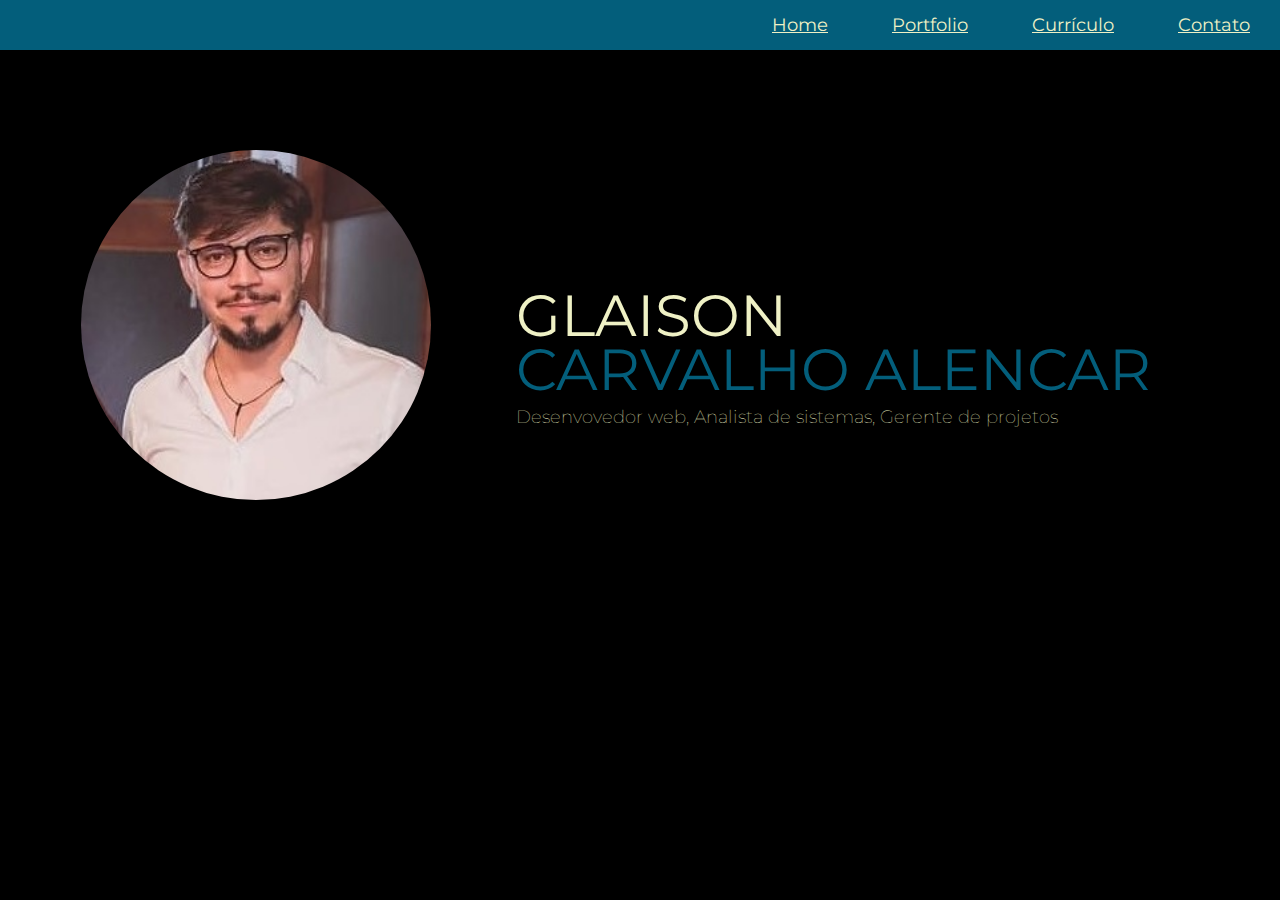
<file: index.html>
<!DOCTYPE html>

<html>

	<head>
		<title>Glaison alencar - Portfolio Online</title>

		<meta charset="utf-8">
		 <meta name="viewport" content="width=device-width, initial-scale=1.0" />
		<link rel="stylesheet" href="css/styles.css">
		<link href="https://fonts.googleapis.com/css2?family=Montserrat:ital,wght@0,400;1,100&display=swap" rel="stylesheet">
		<script type="text/javascript" src="js/scripts.js"></script>

	</head>


	<body>

			<div id="navigation" class="navigation">
				<ul>
					 <li> <a href="index.html"> Home</a></li> 
					<li>  <a href="portfolio.html"> Portfolio</a></li> 
					<li> <a href="curriculo.html">Currículo</a></li> 
					 <li> <a href="contato.html"> Contato</a></li> 
					 <li id="threeline-icon" class="threeline-icon" onclick="openNav()"> &#9776;</li>					
				</ul>
			</div>

			<div class="capa">

				<div class="profile-pic"> 
					<img src="img/glaison-profile.jpg" alt="Foto de Glaison Alencar">
				</div>
				
				<div class="profile-title"> 
					<h1>Glaison <span>Carvalho Alencar </span> </h1>
					<h2>Desenvovedor web, Analista de sistemas, Gerente de projetos</h2>
				</div>


			</div>


		

	</body>

</html>
</file>
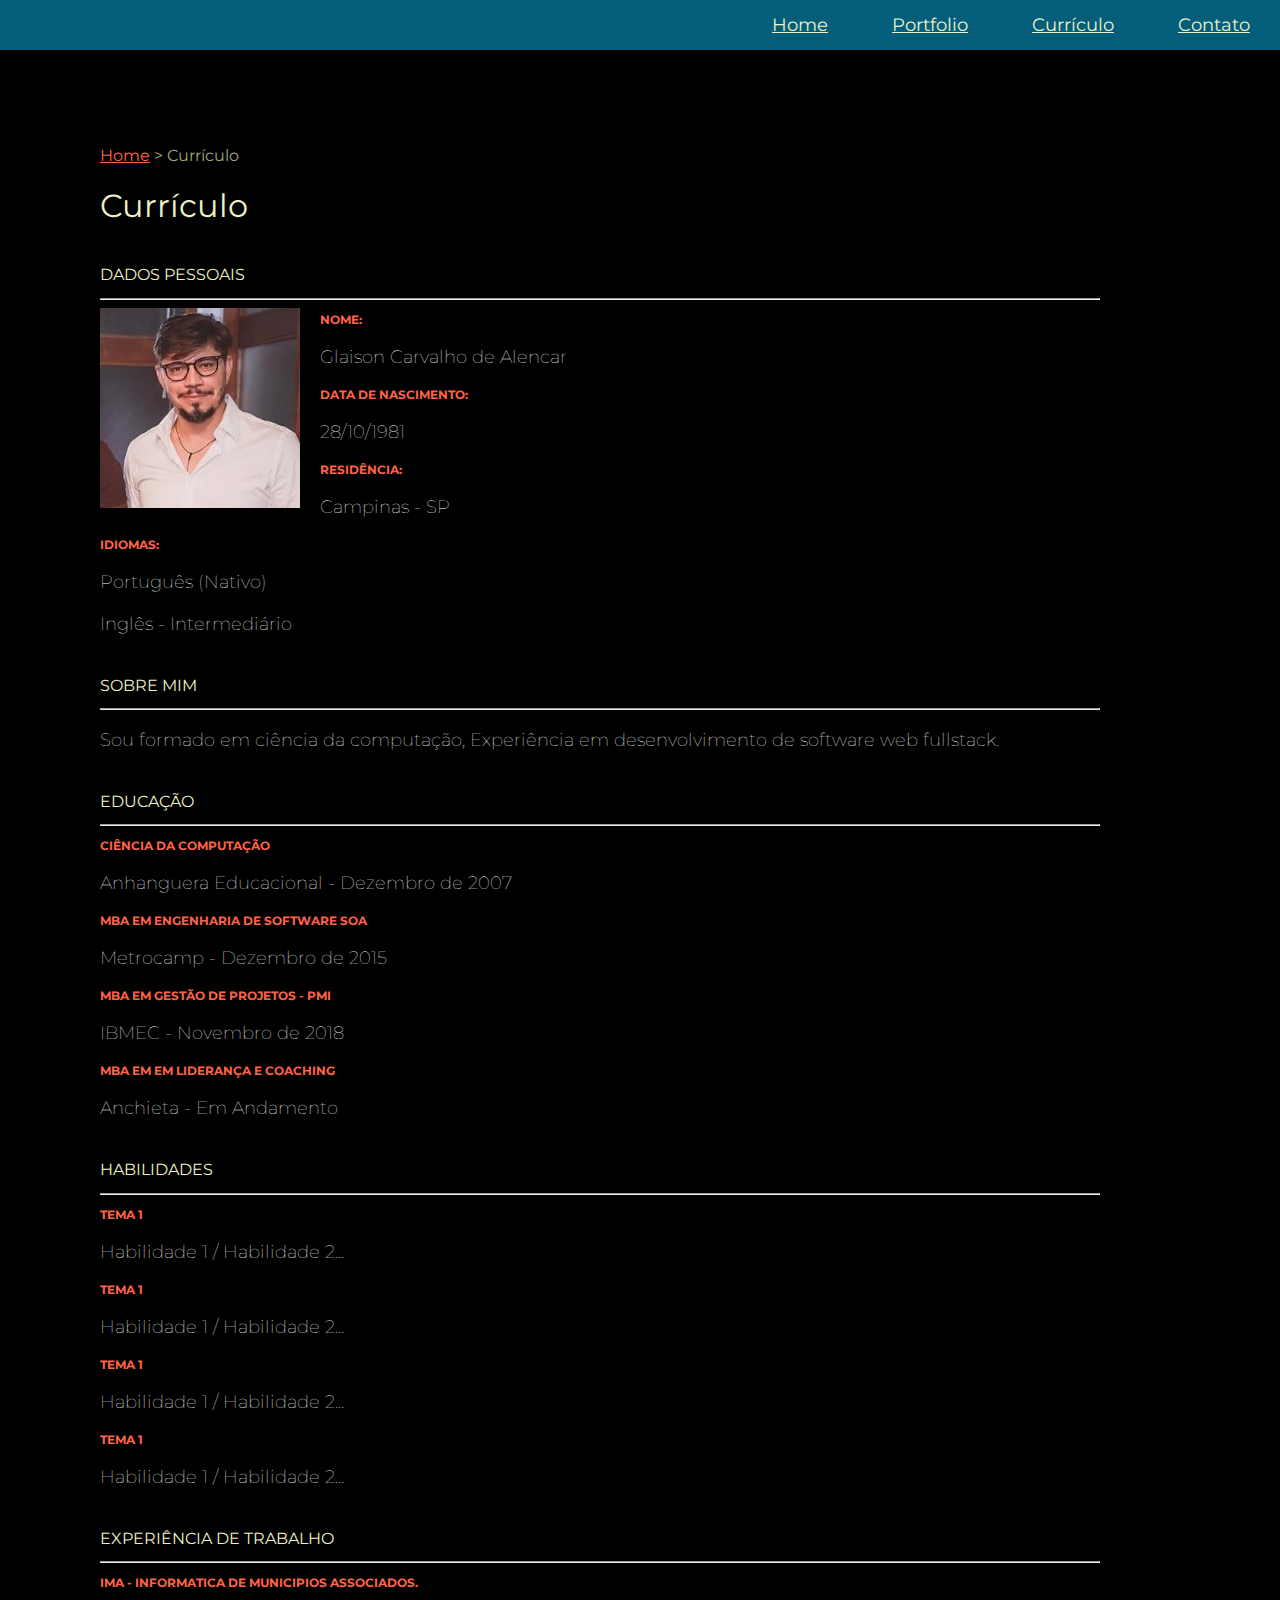
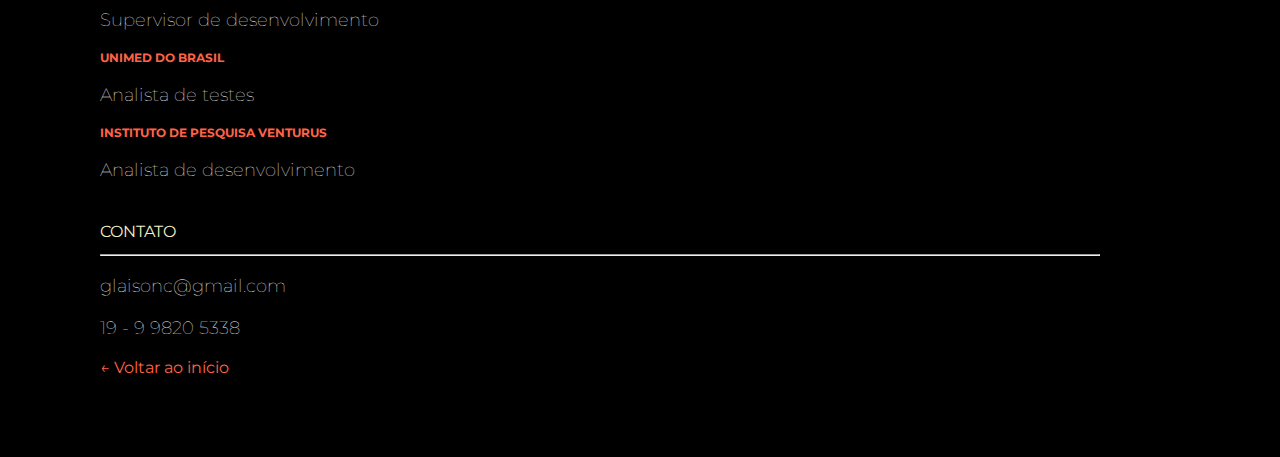
<file: curriculo.html>
<!DOCTYPE html>

<html>

	<head>
		<title>Currículo - Glaison Alencar</title>

		<meta charset="utf-8">
		 <meta name="viewport" content="width=device-width, initial-scale=1.0" />
		<link rel="stylesheet" href="css/styles.css">
		<link href="https://fonts.googleapis.com/css2?family=Montserrat:ital,wght@0,400;1,100&display=swap" rel="stylesheet">
		<script type="text/javascript" src="js/scripts.js"></script>

	</head>


	<body>

		<div id="navigation" class="navigation">
			<ul>
				 <li> <a href="index.html"> Home</a></li> 
				<li>  <a href="portfolio.html"> Portfolio</a></li> 
				<li> <a href="curriculo.html">Currículo</a></li> 
				 <li> <a href="contato.html"> Contato</a></li> 
				 <li id="threeline-icon" class="threeline-icon" onclick="openNav()"> &#9776;</li>					
			</ul>
		</div>
			
			
			<div class="main">
								
				<ul class="caminho">
					<li><a href="index.html"> Home </a> </li>
					<li>></li>
					<li>Currículo</li>
				</ul>



				<h1>Currículo</h1>

					
					<h2>Dados Pessoais</h2>
					<hr>

					<img class="cv-pic" src="img/glaison-profile.jpg" alt="Foto de Ivan Gomes">

						<h3>Nome:</h3>

							<p>Glaison Carvalho de Alencar</p>

						<h3>Data de Nascimento:</h3>

							<p>28/10/1981</p>

						<h3>Residência:</h3>

							<p>Campinas - SP</p>

						<h3 style="clear: left;" >Idiomas:</h3>

							<p>Português (Nativo)</p>
							<p>Inglês - Intermediário</p>
									
					
					<h2>Sobre Mim</h2>
					<hr>

							<p>Sou formado em ciência da computação, Experiência em desenvolvimento de software web fullstack.</p>

					<h2>Educação</h2>
					<hr>

						<h3>Ciência da Computação</h3>

							<p>Anhanguera Educacional - Dezembro de 2007	</p>

						<h3>MBA em Engenharia de Software SOA</h3>

							<p>Metrocamp - Dezembro de 2015</p>

						<h3>MBA em Gestão de Projetos - PMI	</h3>

							<p> IBMEC - Novembro de 2018</p>

							<h3>MBA em em Liderança e coaching	</h3>

							<p>Anchieta  - Em Andamento</p>

					
					<h2>Habilidades</h2>
					<hr>

						<h3>Tema 1</h3>

							<p>Habilidade 1 / Habilidade 2...</p>

						<h3>Tema 1</h3>

							<p>Habilidade 1 / Habilidade 2...</p>

						<h3>Tema 1</h3>

							<p>Habilidade 1 / Habilidade 2...</p>

						<h3>Tema 1</h3>

							<p>Habilidade 1 / Habilidade 2...</p>

					
					<h2>Experiência de Trabalho</h2>
					<hr>

						<h3>IMA - Informatica de Municipios Associados.</h3>

							<p>Supervisor de desenvolvimento</p>

						<h3>Unimed do Brasil</h3>

							<p>Analista de testes</p>

						<h3>Instituto de pesquisa Venturus</h3>

							<p>Analista de desenvolvimento</p>

						


					<h2>Contato</h2>
					<hr>

							<p>glaisonc@gmail.com</p>
							<p>19 - 9 9820 5338</p>


							<a class="back-link" href="index.html"> &larr; Voltar ao início<a></a>


			</div>

				

	</body>

</html>
</file>
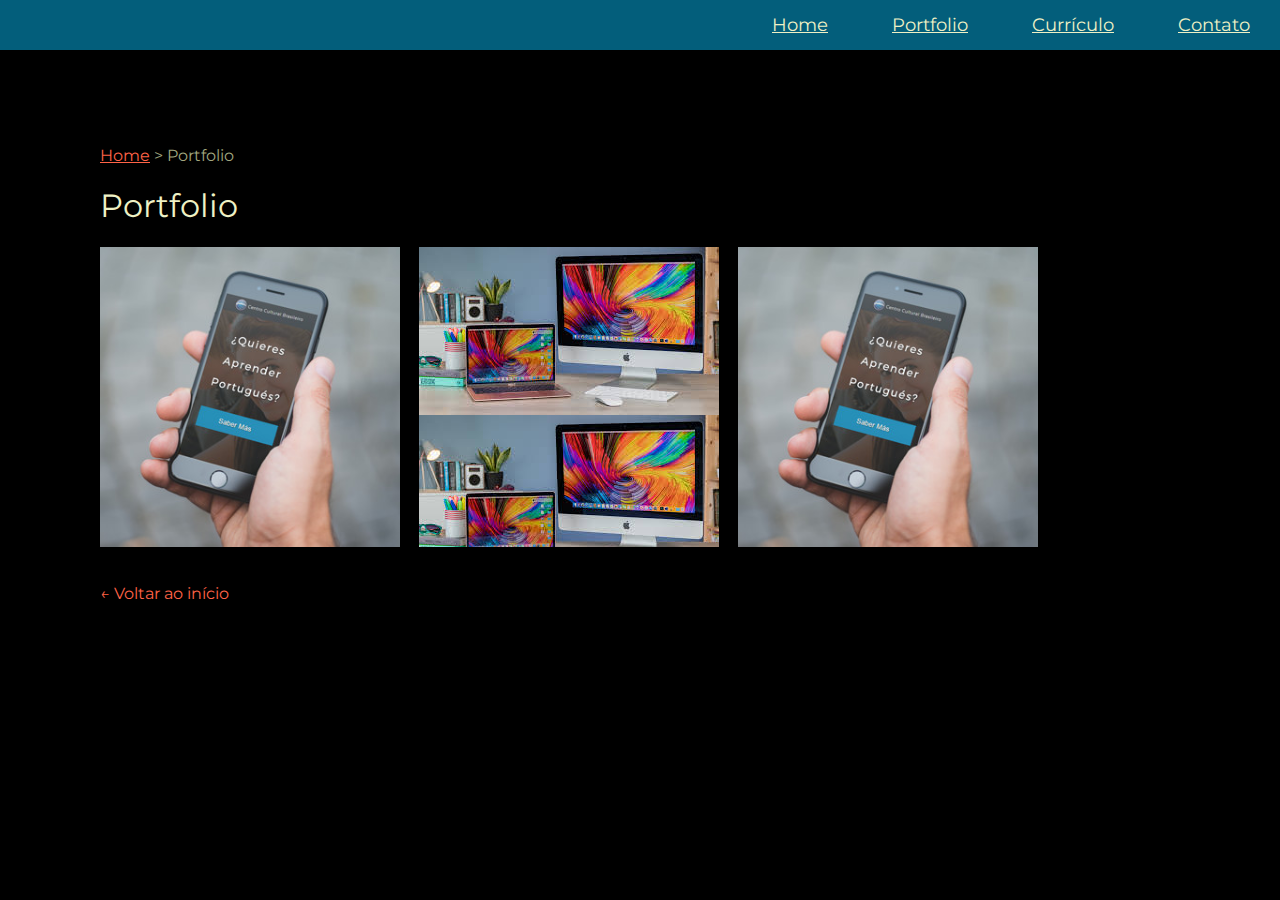
<file: portfolio.html>
<!DOCTYPE html>

<html>

	<head>
		<title>Portfolio - Glaison Alencar</title>

		<meta charset="utf-8">
		 <meta name="viewport" content="width=device-width, initial-scale=1.0" />
		<link rel="stylesheet" href="css/styles.css">
		<link href="https://fonts.googleapis.com/css2?family=Montserrat:ital,wght@0,400;1,100&display=swap" rel="stylesheet">
		<script type="text/javascript" src="js/scripts.js"></script>


	</head>


	<body>


		<div id="navigation" class="navigation">
			<ul>
				 <li> <a href="index.html"> Home</a></li> 
				<li>  <a href="portfolio.html"> Portfolio</a></li> 
				<li> <a href="curriculo.html">Currículo</a></li> 
				 <li> <a href="contato.html"> Contato</a></li> 
				 <li id="threeline-icon" class="threeline-icon" onclick="openNav()"> &#9776;</li>					
			</ul>
		</div>
						
			<div class="main">
				
				
				<ul class="caminho">
					<li><a href="index.html"> Home </a> </li>
					<li>></li>
					<li>Portfolio</li>
				</ul>

				<h1>Portfolio</h1>
					
						<div style="background-image: url('img/ccb.jpg');" class="miniatura">
							<a href="webdesign-ccb.html">
								<div class="black-box">
									<div class="back-box-text">
										<h1>testes</h1>
										<h2>Web Desing</h2>
									</div>
								</div>						
							</a>
						</div>
						

					<div style="background-image: url('img/mc.jpg');" class="miniatura">
					</div>


					<div  style="background-image: url('img/ccb.jpg');" class="miniatura">
					</div>





<p></p>

<a class="back-link" href="index.html"> &larr; Voltar ao início<a></a>

			</div>	

			

	</body>

</html>
</file>
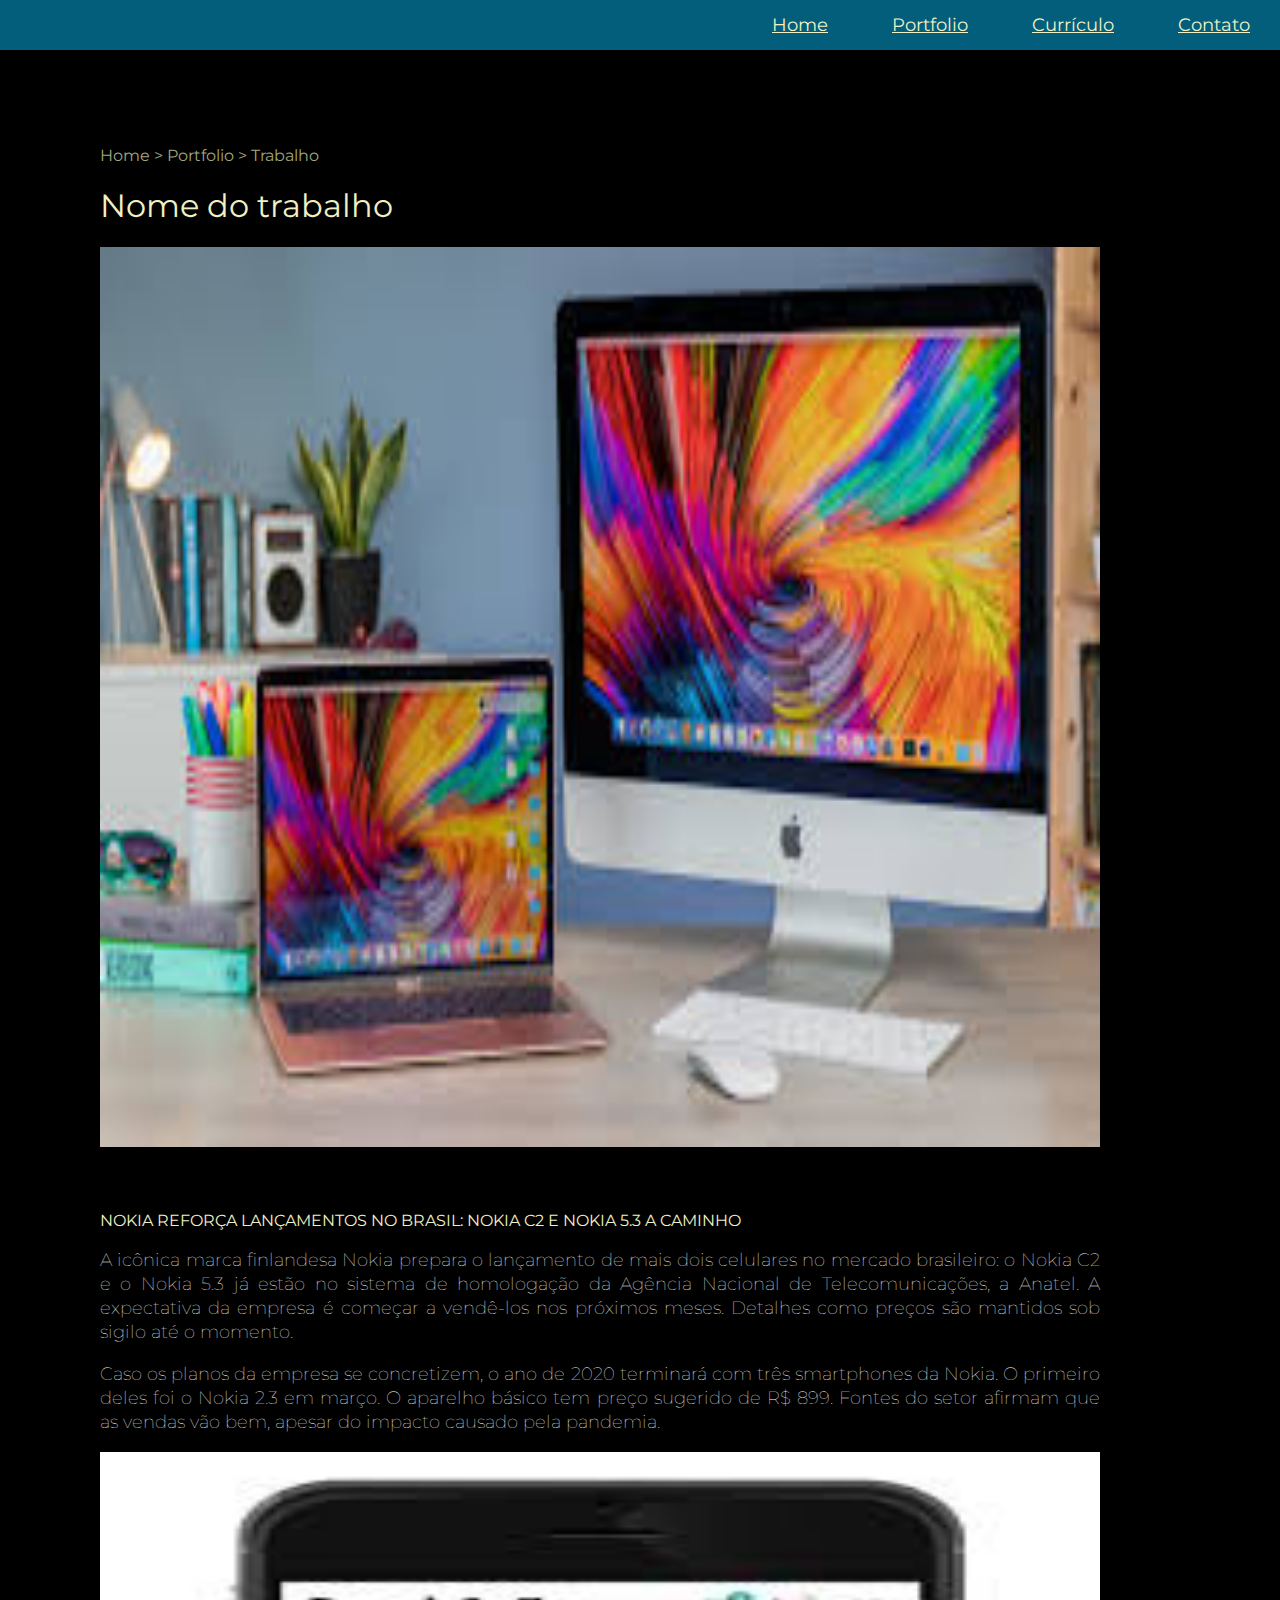
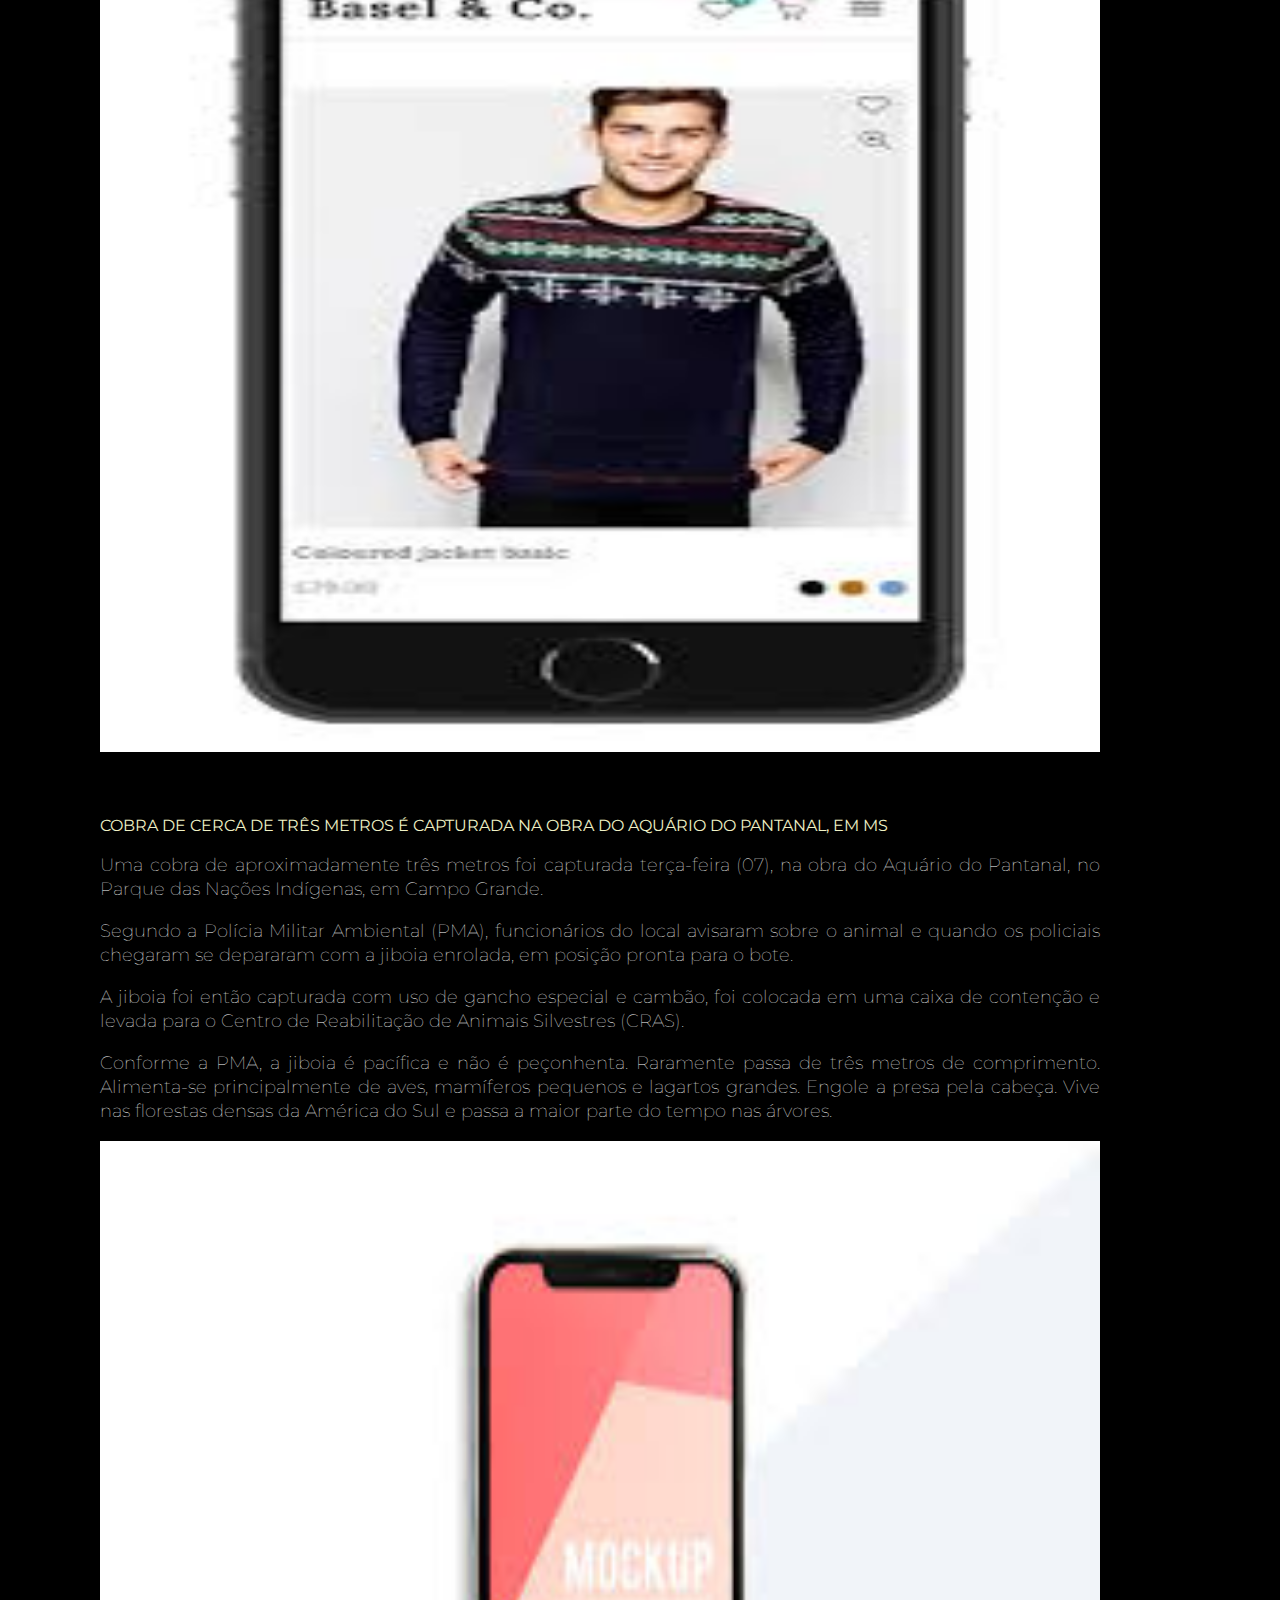
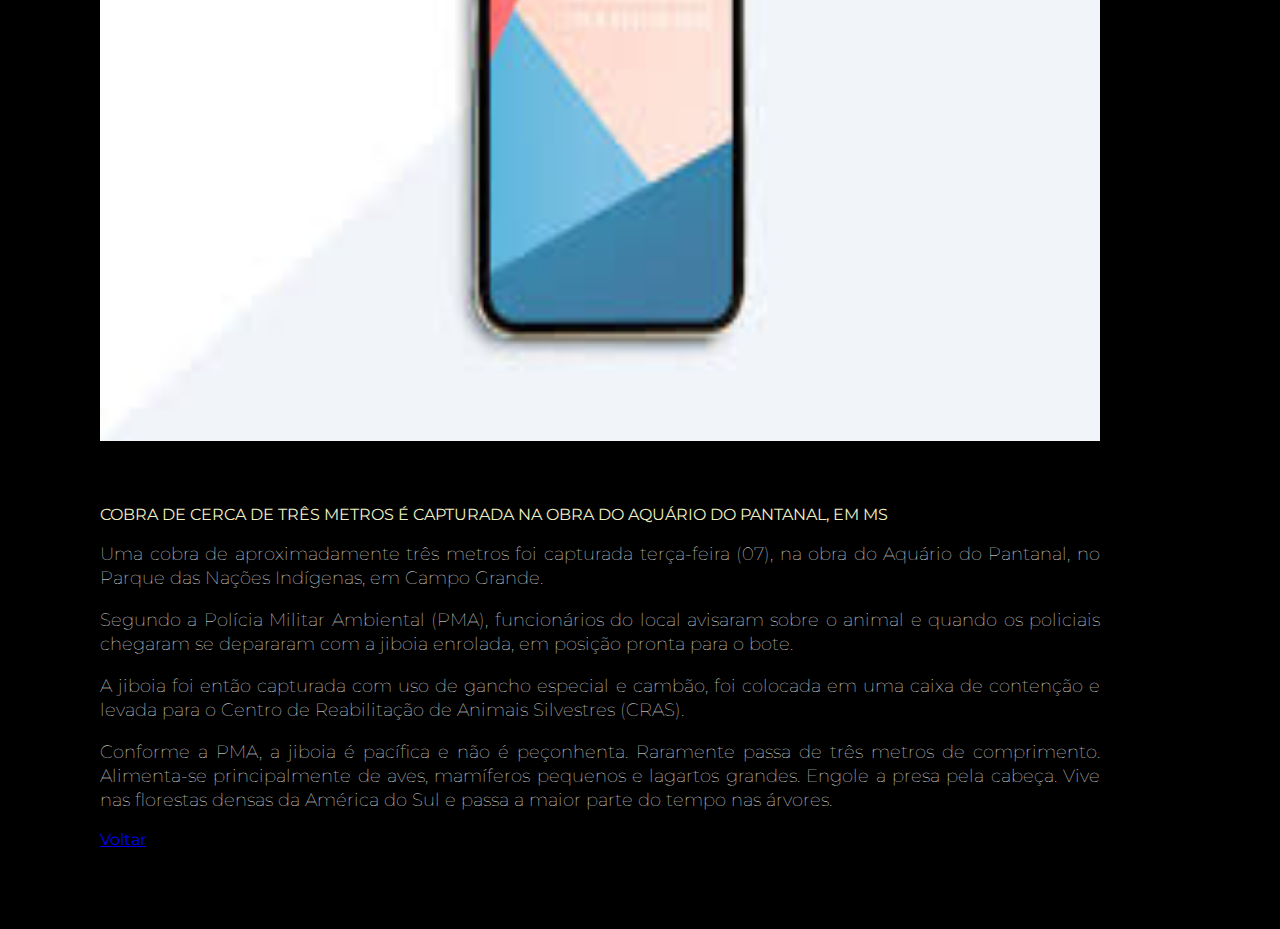
<file: webdesign-ccb.html>
<!DOCTYPE html>

<html>

	<head>
		<title>Trabalhos  - XXXXXXXXXXXXXXXXX</title>

		<meta charset="utf-8">
		 <meta name="viewport" content="width=device-width, initial-scale=1.0" />
		<link rel="stylesheet" href="css/styles.css">
		<link href="https://fonts.googleapis.com/css2?family=Montserrat:ital,wght@0,400;1,100&display=swap" rel="stylesheet">
		<script type="text/javascript" src="js/scripts.js"></script>


	</head>


	<body>


		<div id="navigation" class="navigation">
			<ul>
				 <li> <a href="index.html"> Home</a></li> 
				<li>  <a href="portfolio.html"> Portfolio</a></li> 
				<li> <a href="curriculo.html">Currículo</a></li> 
				 <li> <a href="contato.html"> Contato</a></li> 
				 <li id="threeline-icon" class="threeline-icon" onclick="openNav()"> &#9776;</li>					
			</ul>
		</div>

			
						
			<div class="main">
				
				
				<ul class="caminho">
					<li>Home</li>
					<li>></li>
					<li>Portfolio</li>
					<li>></li>
					<li>Trabalho</li>
				</ul>

				<h1>Nome do trabalho</h1>
					

				<img class="foto-trabalho" src="img/trabalhos/mc.jpg" alt="texto alternativo">

				<h2> Nokia reforça lançamentos no Brasil: Nokia C2 e Nokia 5.3 a caminho</h2>

				<p>A icônica marca finlandesa Nokia prepara o lançamento de mais dois celulares no mercado brasileiro: o Nokia C2 e o Nokia 5.3 já estão no sistema de homologação da Agência Nacional de Telecomunicações, a Anatel. A expectativa da empresa é começar a vendê-los nos próximos meses. Detalhes como preços são mantidos sob sigilo até o momento.</p>
				<p> Caso os planos da empresa se concretizem, o ano de 2020 terminará com três smartphones da Nokia. O primeiro deles foi o Nokia 2.3 em março. O aparelho básico tem preço sugerido de R$ 899. Fontes do setor afirmam que as vendas vão bem, apesar do impacto causado pela pandemia. </p>

				<img class="foto-trabalho" src="img/trabalhos/celular.jpg" alt="texto alternativo">

				<h2>
					Cobra de cerca de três metros é capturada na obra do Aquário do Pantanal, em MS
		
				</h2>
				<p>
					Uma cobra de aproximadamente três metros foi capturada terça-feira (07), na obra do Aquário do Pantanal, no Parque das Nações Indígenas, em Campo Grande.
				</p>
				<p>
					Segundo a Polícia Militar Ambiental (PMA), funcionários do local avisaram sobre o animal e quando os policiais chegaram se depararam com a jiboia enrolada, em posição pronta para o bote.
				</p>
				<p>
					A jiboia foi então capturada com uso de gancho especial e cambão, foi colocada em uma caixa de contenção e levada para o Centro de Reabilitação de Animais Silvestres (CRAS).
				</p>	
				<p>
				Conforme a PMA, a jiboia é pacífica e não é peçonhenta. Raramente passa de três metros de comprimento. Alimenta-se principalmente de aves, mamíferos pequenos e lagartos grandes. Engole a presa pela cabeça. Vive nas florestas densas da América do Sul e passa a maior parte do tempo nas árvores.
				</p>
				<img class="foto-trabalho" src="img/trabalhos/ifone.jpg" alt="texto alternativo">


				<h2>
					Cobra de cerca de três metros é capturada na obra do Aquário do Pantanal, em MS
		
				</h2>
				<p>
					Uma cobra de aproximadamente três metros foi capturada terça-feira (07), na obra do Aquário do Pantanal, no Parque das Nações Indígenas, em Campo Grande.
				</p>
				<p>
					Segundo a Polícia Militar Ambiental (PMA), funcionários do local avisaram sobre o animal e quando os policiais chegaram se depararam com a jiboia enrolada, em posição pronta para o bote.
				</p>
				<p>
					A jiboia foi então capturada com uso de gancho especial e cambão, foi colocada em uma caixa de contenção e levada para o Centro de Reabilitação de Animais Silvestres (CRAS).
				</p>	
				<p>
				Conforme a PMA, a jiboia é pacífica e não é peçonhenta. Raramente passa de três metros de comprimento. Alimenta-se principalmente de aves, mamíferos pequenos e lagartos grandes. Engole a presa pela cabeça. Vive nas florestas densas da América do Sul e passa a maior parte do tempo nas árvores.
				</p>



				<p></p>

				<a href="#">Voltar<a>

			</div>	

			

	</body>

</html>
</file>
<file: css/styles.css>
/*inicio da configuração da capa */

.navigation{

    background-color:#035e7b;
    color: #eff1c5;
    height: 50px;
}


.navigation ul{
    margin-top: 0;
    list-style: none;
    padding-left: 0;
    text-align: right;
    height: 50px;

    animation: navegacao;
    animation-duration: 4s;


}
.navigation li {
    display: inline;
    padding-left: 30px;
    padding-right: 30px;
    line-height: 50px;
    font-size: 18px;
    font-size: 100;
  

}

html, body{
    
    margin: 0px;
    padding: 0px;
    font-size: 58;


}
body{
    /*background-color: #002e2c;*/
    background-color: black;
    font-family:'Montserrat', sans-serif;

}

.capa{
    color: #eff1c5;
}

.capa span{
    color: #035e7b;
    display: block;


}

.capa div{
    display: inline-block;
    height: 650;
    
}

.profile-pic{
    /*background-color: #002e2c;*/
    background-color: black;
    width:40%;
    text-align: center;
    margin-top: 100px;

    animation: profile-capa;
    animation-duration: 5s;

}

.profile-pic img {
    width: 350px;
    border-radius:350px ;


}
.profile-title{

    background-color:002e2c;
    vertical-align: top;
    width:59%;
    margin-top: 200px;

    animation: titulo-capa;
    animation-duration: 2s;

}
.profile-title h1 {

    font-size: 58px;
    text-transform: uppercase;
    font-weight: 400;
    line-height: 54px;

}
.profile-title h2{

    font-size: 18px;
    font-weight: 100;
    margin-top: -30px;
}

/*fim da configuração da capa */

/*inicio da configuração do curriculo*/

.main{
    padding-top: 80px;
    padding-right: 180px;
    padding-bottom: 80px;
    padding-left: 100px;

    animation: conteudo;
    animation-duration: 5s;


}

.main h1{

    color: #eff1c5;
    font-weight: normal;
}

.main h2{

    color:#eff1c5;
    font-size: 16px;
    text-transform: uppercase;
    font-weight: normal;
    margin-top: 40px;
}


.main h3{
    color: tomato;
    font-size: 12px;
    text-transform: uppercase;
}

.main p {
    color: white;
    font-size: 18px;
    font-weight: 100;
    line-height: 24px;
    text-align: justify;

}


.caminho{
    list-style: none;
    padding-left: 0;
    color:#a2a77f ;    
}

.caminho li {
    display: inline-block;
}


.caminho a{
    color: tomato;

}
.cv-pic{

    float: left;
    width: 200px;
    margin-right: 20px;
    margin-bottom: 20px;
}


/*fim da configuração do curriculo*/


/*inicio contato*/

.social-img{
    width:50px ;
    margin-right: 10px;

}


/*fim contato*/


/*inicio portifolio*/
.miniatura {
    width: 300px;
    height: 300px;
    display: inline-block;
    margin-right: 15px;
    margin-bottom: 15px;
    background-size: contain; /*estica a imagem para caber no tamanho definido*/
    overflow: hidden;
}

.miniatura a {
    text-decoration: none; /*tira o traço embaixo do link*/

}

.black-box{
    width: 100%;
    height: 100%;
    background-color: #eff1c5;    
    opacity: 0; /* 1 signigica 100% - 0 totalmente  transparente 0.8 80 %*/
    padding-top:100% ;
    transition: 1s;
}

.black-box:hover{
    opacity: 0.5;
    transition: 1s;

}
.black-box-text{
    text-align:center ;

}

.black-box-text h1{
    font-size: 16px;
    color: #035e7b;
    text-transform: uppercase;
    margin-top: 0;

}

.black-box-text h2{
    text-transform: none;
    font-weight: normal;
    color: #035e7b;
    margin-top: 0;

    
}


/*fim portifolio*/

.foto-trabalho{

    width: 100%;

    height: 900px;
    margin-bottom: 20px;
}

.navigation a {

    color: #eff1c5;
    
    
}
.navigation a:hover{
    color: #65acc4;
}

/*tratar a janela para aparecer o botão 3 line no celular
1º constroi o objeto no html e define uma calase*/

.navigation li.threeline-icon{
    display: none;    
}

.navigation li.threeline-icon: houver{
    color: tomato;
    cursor: pointer;
}

.back-link {
    color: tomato;
    text-decoration: none;


}

/*animação*/

@keyframes profile-capa{
    0% { opacity: 0; transform: translate(0px,20px);}
    100% {opacity: 1; transform: translate(0px,0px);}

}

@keyframes titulo-capa{
    0% { opacity: 0; transform: translate(0px,-20px);}
    100% {opacity: 1; transform: translate(0px,0px);}
}

@keyframes navegacao{
    0% { opacity:0;}
    50% {opacity:0;}
    100% {opacity:1;}
}


@keyframes conteudo{
    0% { opacity: 0; transform: translate(-20px,0px);} /*Fazer a animação andar da esquerda para a direita*/
    100% {opacity: 1; transform: translate(0px,0px);}
}

/*propriedade usadas somentes nas telas de celular  usar a função @media()*/

@media(max-width: 1000px){/*quando a tela menor que 1000px executa essa parte do codigo*/

        .navigation li {
            display: none;/*não mostrar os menus */
        }

        .navigation li.threeline-icon{ /*mostrando o botão 3 line*/
            display: inline-block;
        }

        .profile-pic {
            width: 100%; /*para celular tem que ocupar a janela inteira*/
            background-color:black;
            margin-top:0;

        }
        .profile-pic img {
            margin-top:0;
            max-width: 80%;

        }

        .profile-title{
            background-color:black;
            width: 100%; /*para celular tem que ocupar a janela inteira*/
            margin-top:0;
            text-align: center;
        }

        .profile-title h1{
            margin-top:30;
            font-size: 40px;
            margin-left: 20px;
            margin-right: 20px;
        }

        .profile-title h2{
            margin-left: 20px;
            margin-right: 20px;
        }


        .capa div{
            display: block;    
            height: auto;        
        }


        .main{
            padding-top: 10px;
            padding-right: 5%;
            padding-bottom: 40px;
            padding-left: 5%;       /*a % é pq está prevendo trabalhar com tablet e celular*/

    
        }

        .main a{
            /*resolvendo problemas com textos longos sem espaços*/
            overflow-wrap: break-word;
            word-wrap: break-word;
        }

        .main p{
            text-align: left;
            line-height: 30px;

        }
        .caminho li {
            font-size: 12px;
        }


        .cv-pic{
            float: none;
            max-width: 100%;            
            margin-right: 0px;
        }
        

        .miniatura{
            max-width: 100%; /*não invade a tela quando tela for menor a imagem se auto ajusta*/
            background-size: auto 100%; /*larguara e altura*/

        }

        .black-box{
            opacity: 0.8;

        }

        /*trabalhando com o menu*/

        .menujs{
            /*background-color: chartreuse; */
      
            height: auto;

        }
        
        .menujs ul{
            height: auto;
            text-align: center;
            padding-right: 15%;
            padding-left: 15%;


        }

        .menujs li{
            display: block;
            border-bottom: solid grey 1px;


        
        }
        .menujs a {
            text-decoration: none; /*tira o traço embaixo do link*/

        }


}
</file>
